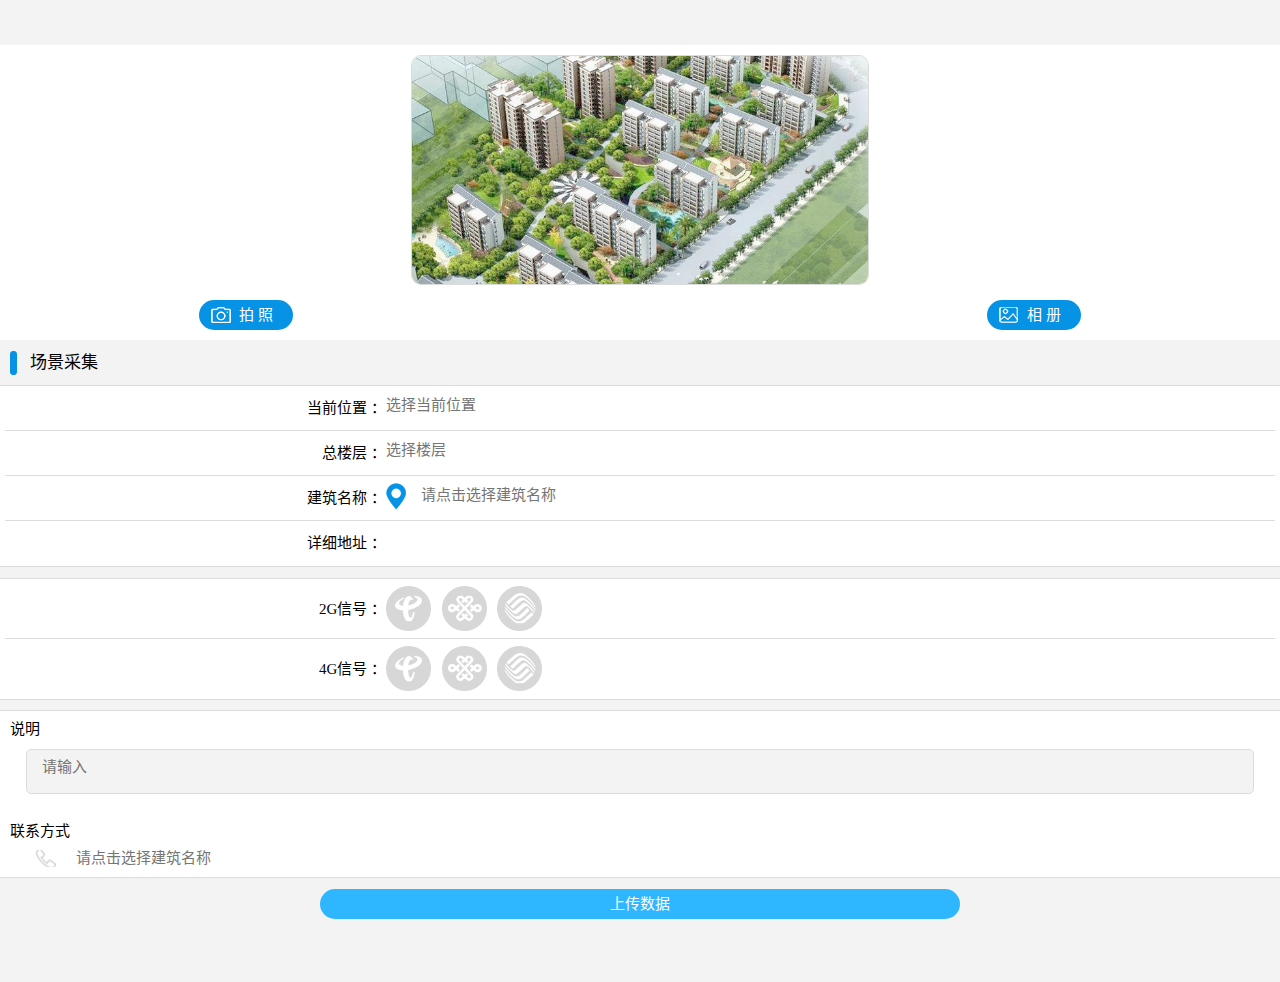
<file: app/src/main/assets/index.html>
<!DOCTYPE html>
<html lang="zh-CN">
  <head>
    <meta charset="utf-8">
    <meta http-equiv="X-UA-Compatible" content="IE=edge">
    <meta name="viewport" content="width=device-width, initial-scale=1">
    <title>采集app-室内场景</title>
     <!--<link href="file:///android_asset/css/mui.min.css" rel="stylesheet">
     <link href="file:///android_asset/css/mui.picker.css" rel="stylesheet">
     <link href="file:///android_asset/css/mui.poppicker.css" rel="stylesheet">
     <link href="file:///android_asset/css/reset.css" rel="stylesheet">
     <link href="file:///android_asset/css/layout.css" rel="stylesheet">
     
     <script src="file:///android_asset/js/mui.js"></script>
     <script src="file:///android_asset/js/mui.picker.js"></script>
     <script src="file:///android_asset/js/mui.poppicker.js"></script>
     <script src="file:///android_asset/js/jquery-1.12.1.min.js"></script>
     <script src="file:///android_asset/js/layout.js"></script>
     <script src="file:///android_asset/js/floor.data.js"></script>
     <script src="file:///android_asset/js/exif.js"></script>
     <script src="file:///android_asset/js/shinei.js"></script>-->
     
    	<link href="css/mui.min.css" type="text/css" rel="stylesheet">
    	<link href="css/mui.picker.css" type="text/css" rel="stylesheet">
    	<link href="css/mui.poppicker.css" type="text/css" rel="stylesheet">
    	
    <link href="css/reset.css" type="text/css" rel="stylesheet">    
    <link href="css/layout.css" type="text/css" rel="stylesheet">  
    	
    <script type="text/javascript" src="js/jquery-1.12.1.min.js"></script>     
   <script type="text/javascript" src="js/layout.js"></script>   
   
   	<script type="text/javascript" src="js/mui.js"></script> 
    	<script type="text/javascript" src="js/mui.picker.js"></script> 
    	<script type="text/javascript" src="js/mui.poppicker.js"></script> 
    
    <script type="text/javascript" src="js/floor.data.js"></script>
    <script type="text/javascript" src="js/exif.js"></script>
    <script type="text/javascript" src="js/shinei.js"></script>
    
    <style>
    	.mui-slider .mui-slider-group .mui-slider-item{
    		text-align: center;
    	}
    .mui-slider .mui-slider-group .mui-slider-item img{
    	    width: auto;
    	    max-width: 100%;
    }
    </style>
  </head>
  <body>
  <!--头部-begin-->
  <!--<div class="cj-header">-->
    <!--<div class="cj-ullist fs16">-->
      <!--<ul>-->
        <!--<li class="list-hover">室内场景</li>-->
        <!--<li>室外场景</li>-->
      <!--</ul>-->
    <!--</div>-->
  <!--</div>-->
  <!--头部-end-->
  <div class="cj-main">
    <!--banner-begin-->
    <div class="cj-banner">
     	<div id="slider" class="mui-slider" style="height: 230px;">
			<div class="mui-slider-group" id="myImage">
				<div class="mui-slider-item">
					<img src="images/icon_banner01.png" alt="" class="cj-banner-img-border"/>
				</div>
			</div>
		</div>
      <!--<div class="cj-banner-img" id="myImage">
        <img src="images/icon_banner01.png" alt="" />
      </div>-->
      <div class="cj-btns mg">
        <button class="cj-btn btn-bg01 fl" onclick="choosePhoto()" >拍 照</button>
        <button class="cj-btn btn-bg02 fr" onclick="selectPhoto()" >相 册</button>
      </div>
    </div>
    <!--banner-end-->
    <!--信息采集-begin-->
    <div class="cj-message">
      <div class="cj-message-title fs16">
         场景采集
      </div>
      <div class="cj-message-con">
        <div class="cj-message-unit1 clear">
          <ul>
            <li>
               <span class="cj-message-list-le fl">当前位置 ：</span>
               <span class="cj-message-list-ri fl">
               	  <input id="position_select" type="text" class="cf-select fl" placeholder="选择当前位置" />
               </span>
            </li>
            <li>
               <span class="cj-message-list-le fl">总楼层 ：</span>
               <span class="cj-message-list-ri fl">
               	 <input id="floor_select" type="text" class="cf-select fl" placeholder="选择楼层"/>
             
               </span>
            </li>
            <li>
               <span class="cj-message-list-le fl">建筑名称 ：</span>
               <span class="cj-message-list-ri fl ">
                  <input id="build_name" type="text" class="cf-input fl cf-input-bg" style="padding-left: 35px;" placeholder="请点击选择建筑名称" />
               </span>
            </li>
            <li style="border:none;">
               <span class="cj-message-list-le fl">详细地址 ：</span>
               <span class="cj-message-list-ri fl">
                  <input id="detail_address" type="text" class="cf-input fl" />
               </span>
            </li>
          </ul>
        </div>
        <div class="cj-message-unit2 mgt10 clear">
          <ul>
            <li>
               <span class="cj-message-list-le fl">2G信号 ：</span>
               <span class="cj-message-list-ri fl">
                 <a  id="xin_hao_2g_dx" class="fl signal-01 list-hover2 ">  </a>
                 <a id="xin_hao_2g_lt" class="fl signal-02 mgl10 list-hover2 " ></a>
                 <a id="xin_hao_2g_yd" class="fl mgl10 signal-03 list-hover2"> </a>
               </span>
            </li>
            <li style="border:none;">
               <span class="cj-message-list-le fl">4G信号 ：</span>
               <span class="cj-message-list-ri fl">
                 <a id="xin_hao_4g_dx" class="fl signal-01 list-hover2">  </a>
                 <a id="xin_hao_4g_lt" class="fl mgl10 signal-02 list-hover2" ></a>
                 <a id="xin_hao_4g_yd" class="fl mgl10 signal-03 list-hover2"> </a>
               </span>
            </li>
          </ul>
        </div>
        <div class="cj-message-unit3 mgt10 clear">
          <h1>说明</h1>
          <div class="cf-sm mg">
            <textarea  id="explanation" class="cf-textarea" placeholder="请输入"></textarea>
          </div>
          <h1>联系方式</h1>
          <div class="cf-sm mg">
             <input id="phone_num" type="text" class="cf-input2 fl cf-input-bg2" style="padding-left: 50px;" placeholder="请点击选择建筑名称" />
          </div>
        </div>
        <div id="demo" class="cf-bnt2 mg mgt10">上传数据</div>
      </div>
    </div>
    <!--信息采集-end-->
  </div>
  <!--底部-begin-->
  <!--<div class="cf-footer">-->
    <!--<ul>-->
      <!--<li><p class="mg footer-01 "></p><h2>小区信息</h2></li>-->
      <!--<li class="list-hover3"><p class="mg footer-02"></p><h2>场景采集</h2></li>-->
    <!--</ul>-->
  <!--</div>-->
  <!--底部-end-->
  </body>
</html>
</file>
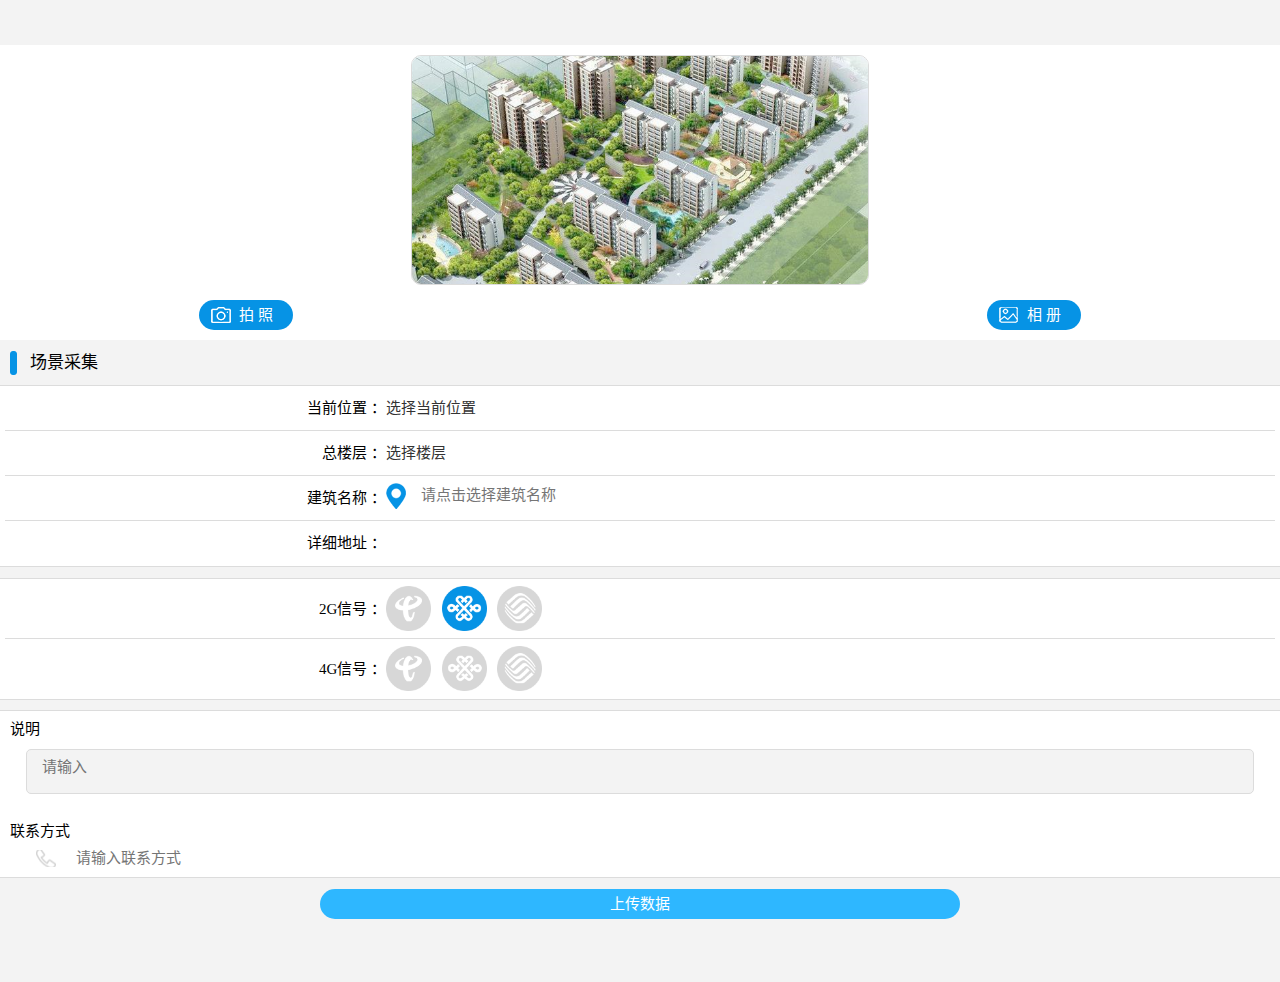
<file: app/src/main/assets/html1016/index.html>
<!DOCTYPE html>
<html lang="zh-CN">
  <head>
    <meta charset="utf-8">
    <meta http-equiv="X-UA-Compatible" content="IE=edge">
    <meta name="viewport" content="width=device-width, initial-scale=1">
    <title>采集app-室内场景</title>
    
    	<link href="css/mui.min.css" type="text/css" rel="stylesheet">
    	<link href="css/mui.picker.css" type="text/css" rel="stylesheet">
    	<link href="css/mui.poppicker.css" type="text/css" rel="stylesheet">
    	
    	<script type="text/javascript" src="js/mui.min.js"></script> 
    	<script type="text/javascript" src="js/mui.picker.js"></script> 
    	<script type="text/javascript" src="js/mui.poppicker.js"></script> 
    	
    <link href="css/reset.css" type="text/css" rel="stylesheet">    <!--重置样式文件-->
    <link href="css/layout.css" type="text/css" rel="stylesheet">   <!--自定义样式文件-->
    	
    <script type="text/javascript" src="js/jquery-1.12.1.min.js"></script>     <!--JS库文件-->
    <script type="text/javascript" src="js/layout.js"></script>     <!--JS自定义文件--> 
    
    <script src="js/floor.data.js"></script>
    <!--<script src="js/exif.js"></script>
    <script src="js/shinei.js"></script>-->
    
    <style>
    	.mui-slider .mui-slider-group .mui-slider-item{
    		text-align: center;
    	}
    .mui-slider .mui-slider-group .mui-slider-item img{
    	    width: auto;
    	    max-width: 100%;
    }
    </style>
  </head>
  <body>
  <!--头部-begin-->
  <!--<div class="cj-header">-->
    <!--<div class="cj-ullist fs16">-->
      <!--<ul>-->
        <!--<li class="list-hover">室内场景</li>-->
        <!--<li>室外场景</li>-->
      <!--</ul>-->
    <!--</div>-->
  <!--</div>-->
  <!--头部-end-->
  <div class="cj-main">
    <!--banner-begin-->
    <div class="cj-banner">
     	<div id="slider" class="mui-slider" style="height: 230px;">
			<div class="mui-slider-group" id="myImage">
				<div class="mui-slider-item">
					<img src="images/icon_banner01.png" alt="" class="cj-banner-img-border"/>
				</div>
			</div>
		</div>
      <!--<div class="cj-banner-img" id="myImage">
        <img src="images/icon_banner01.png" alt="" />
      </div>-->
      <div class="cj-btns mg">
        <button class="cj-btn btn-bg01 fl" onclick="choosePhoto()" >拍 照</button>
        <button class="cj-btn btn-bg02 fr" onclick="selectPhoto()" >相 册</button>
      </div>
    </div>
    <!--banner-end-->
    <!--信息采集-begin-->
    <div class="cj-message">
      <div class="cj-message-title fs16">
         场景采集
      </div>
      <div class="cj-message-con">
        <div class="cj-message-unit1 clear">
          <ul>
            <li>
               <span class="cj-message-list-le fl">当前位置 ：</span>
               <span class="cj-message-list-ri fl">
               	 <div id="position_select" class="cf-select fl">选择当前位置</div>
                 <!--<select name="" id="" class="cf-select fl ">
                     <option value="">车库</option>
                 </select>-->
               </span>
            </li>
            <li>
               <span class="cj-message-list-le fl">总楼层 ：</span>
               <span class="cj-message-list-ri fl">
               	<div id="floor_select" class="cf-select fl">选择楼层</div>
                 <!--<select name="" id="" class="cf-select fl" style="max-height: 100px;">
                     <option value="1">1楼</option>
                     <option value="2">2楼</option>
                     <option value="3">3楼</option>
                     <option value="4">4楼</option>
                     <option value="5">5楼</option>
                     <option value="6">6楼</option>
                     <option value="7">7楼</option>
                     <option value="8">8楼</option>
                     <option value="9">9楼</option>
                     <option value="10">10楼</option>
                     <option value="11">11楼</option>
                     <option value="12">12楼</option>
                     <option value="13">13楼</option>
                     <option value="14">14楼</option>
                     <option value="15">15楼</option>
                     <option value="16">16楼</option>
                     <option value="17">17楼</option>
                     <option value="18">18楼</option>
                     <option value="19">19楼</option>
                     <option value="20">20楼</option>
                     <option value="21">21楼</option>
                     <option value="22">22楼</option>
                     <option value="23">23楼</option>
                     <option value="24">24楼</option>
                     <option value="25">25楼</option>
                     <option value="26">26楼</option>
                     <option value="27">27楼</option>
                     <option value="28">28楼</option>
                     <option value="29">29楼</option>
                     <option value="30">30楼</option>
                     <option value="31">31楼</option>
                     <option value="32">32楼</option>
                     <option value="33">33楼</option>
                     <option value="34">34楼</option>
                     <option value="35">35楼</option>
                     <option value="36">36楼</option>
                     <option value="37">37楼</option>
                     <option value="38">38楼</option>
                     <option value="39">39楼</option>
                     <option value="40">40楼</option>
                 </select>-->
               </span>
            </li>
            <li>
               <span class="cj-message-list-le fl">建筑名称 ：</span>
               <span class="cj-message-list-ri fl ">
                  <input id="build_name" type="text" class="cf-input fl cf-input-bg" style="padding-left: 35px;" placeholder="请点击选择建筑名称" />
               </span>
            </li>
            <li style="border:none;">
               <span class="cj-message-list-le fl">详细地址 ：</span>
               <span class="cj-message-list-ri fl">
                  <input id="detail_address" type="text" class="cf-input fl" />
               </span>
            </li>
          </ul>
        </div>
        <div class="cj-message-unit2 mgt10 clear">
          <ul>
            <li>
               <span class="cj-message-list-le fl">2G信号 ：</span>
               <span class="cj-message-list-ri fl">
                 <a  id="xin_hao_2g_dx" class="fl signal-01 list-hover2 ">  </a>
                 <a id="xin_hao_2g_lt" class="fl signal-02 mgl10 " ></a>
                 <a id="xin_hao_2g_yd" class="fl mgl10 signal-03 list-hover2"> </a>
               </span>
            </li>
            <li style="border:none;">
               <span class="cj-message-list-le fl">4G信号 ：</span>
               <span class="cj-message-list-ri fl">
                 <a id="xin_hao_4g_dx" class="fl signal-01 list-hover2">  </a>
                 <a id="xin_hao_4g_lt" class="fl mgl10 signal-02 list-hover2" ></a>
                 <a id="xin_hao_4g_yd" class="fl mgl10 signal-03 list-hover2"> </a>
               </span>
            </li>
          </ul>
        </div>
        <div class="cj-message-unit3 mgt10 clear">
          <h1>说明</h1>
          <div class="cf-sm mg">
            <textarea  id="explanation" class="cf-textarea" placeholder="请输入"></textarea>
          </div>
          <h1>联系方式</h1>
          <div class="cf-sm mg">
             <input id="phone_num" type="text" class="cf-input2 fl cf-input-bg2" style="padding-left: 50px;" placeholder="请输入联系方式" />
          </div>
        </div>
        <div id="demo" class="cf-bnt2 mg mgt10">上传数据</div>
      </div>
    </div>
    <!--信息采集-end-->
  </div>
  <!--底部-begin-->
  <!--<div class="cf-footer">-->
    <!--<ul>-->
      <!--<li><p class="mg footer-01 "></p><h2>小区信息</h2></li>-->
      <!--<li class="list-hover3"><p class="mg footer-02"></p><h2>场景采集</h2></li>-->
    <!--</ul>-->
  <!--</div>-->
  <!--底部-end-->
  </body>
<script src="file:///android_asset/js/exif.js"></script>
 <script src="file:///android_asset/js/shinei.js"></script>
</html>
</file>
<file: app/src/main/assets/css/mui.picker.css>
/**
 * 选择列表插件
 * varstion 2.0.0
 * by Houfeng
 * Houfeng@DCloud.io
 */

.mui-picker {
    background-color: #ddd;
    position: relative;
    height: 200px;
    overflow: hidden;
    border: solid 1px rgba(0, 0, 0, 0.1);
    -webkit-user-select: none;
    user-select: none;
    box-sizing: border-box;
}
.mui-picker-inner {
    box-sizing: border-box;
    position: relative;
    width: 100%;
    height: 100%;
    overflow: hidden;
    -webkit-mask-box-image: -webkit-linear-gradient(bottom, transparent, transparent 5%, #fff 20%, #fff 80%, transparent 95%, transparent);
    -webkit-mask-box-image: linear-gradient(top, transparent, transparent 5%, #fff 20%, #fff 80%, transparent 95%, transparent);
}
.mui-pciker-list,
.mui-pciker-rule {
    box-sizing: border-box;
    padding: 0px;
    margin: 0px;
    width: 100%;
    height: 36px;
    line-height: 36px;
    position: absolute;
    left: 0px;
    top: 50%;
    margin-top: -18px;
}
.mui-pciker-rule-bg {
    z-index: 0;
    /*background-color: #cfd5da;*/
}
.mui-pciker-rule-ft {
    z-index: 2;
    border-top: solid 1px rgba(0, 0, 0, 0.1);
    border-bottom: solid 1px rgba(0, 0, 0, 0.1);
    /*-webkit-box-shadow: 0px 0px 10px 0px rgba(0, 0, 0, 0.1);*/
    /*box-shadow: 0px 0px 10px 0px rgba(0, 0, 0, 0.1);*/
}
.mui-pciker-list {
    z-index: 1;
    -webkit-transform-style: preserve-3d;
    transform-style: preserve-3d;
    -webkit-transform: perspective(1000px) rotateY(0deg) rotateX(0deg);
    transform: perspective(1000px) rotateY(0deg) rotateX(0deg);
}
.mui-pciker-list li {
    width: 100%;
    height: 100%;
    position: absolute;
    text-align: center;
    vertical-align: middle;
    -webkit-backface-visibility: hidden;
    backface-visibility: hidden;
    overflow: hidden;
    box-sizing: border-box;
    font-size: 16px;
    font-family: "Helvetica Neue", "Helvetica", "Arial", "sans-serif";
    color: #888;
    padding: 0px 8px;
    white-space: nowrap;
    -webkit-text-overflow: ellipsis;
    text-overflow: ellipsis;
    overflow: hidden;
    cursor: default;
    visibility: hidden;
}
.mui-pciker-list li.highlight,
.mui-pciker-list li.visible {
    visibility: visible;
}
.mui-pciker-list li.highlight {
    color: #222;
}
</file>
<file: app/src/main/assets/css/mui.poppicker.css>
.mui-poppicker {
	position: fixed;
	left: 0px;
	width: 100%;
	z-index: 999;
	background-color: #eee;
	border-top: solid 1px #ccc;
	box-shadow: 0px -5px 7px 0px rgba(0, 0, 0, 0.1);
	-webkit-transition: .3s;
	bottom: 0px;
	-webkit-transform: translateY(300px);
}
.mui-poppicker.mui-active {
	-webkit-transform: translateY(0px);
}
.mui-android-5-1 .mui-poppicker {
	bottom: -300px;
	-webkit-transition-property: bottom;
	-webkit-transform: none;
}
.mui-android-5-1 .mui-poppicker.mui-active {
	bottom: 0px;
	-webkit-transition-property: bottom;
	-webkit-transform: none;
}
.mui-poppicker-header {
	padding: 6px;
	font-size: 14px;
	color: #888;
}
.mui-poppicker-header .mui-btn {
	font-size: 12px;
	padding: 5px 10px;
}
.mui-poppicker-btn-cancel {
	float: left;
}
.mui-poppicker-btn-ok {
	float: right;
}
.mui-poppicker-clear {
	clear: both;
	height: 0px;
	line-height: 0px;
	font-size: 0px;
	overflow: hidden;
}
.mui-poppicker-body {
	position: relative;
	width: 100%;
	height: 200px;
	border-top: solid 1px #ddd;
	/*-webkit-perspective: 1200px;
	perspective: 1200px;
	-webkit-transform-style: preserve-3d;
	transform-style: preserve-3d;*/
}
.mui-poppicker-body .mui-picker {
	width: 100%;
	height: 100%;
	margin: 0px;
	border: none;
	float: left;
}
</file>
<file: app/src/main/assets/css/layout.css>
@charset "utf-8";
/* CSS Document */
/*清除表单控件默认样式*/
select{ appearance:none;-moz-appearance:none;-webkit-appearance:none;-o-appearance:none;
-webkit-tap-highlight-color: rgba(0, 0, 0, 0); 
 /*重置iOS下，点击某元素时出现的半透明的灰色背景的样式*/}
select::-ms-expand {display: none;/*清除ie浏览器对select自带的样式，只支持IE10及以上*/}
textarea{resize:none}
/******index.html****2018-10-16******/
body{ 
	background:#f3f3f3; 
	box-sizing:border-box;
    -moz-box-sizing:border-box; /* Firefox */
    -webkit-box-sizing:border-box; /* Safari */
	-ms-box-sizing: border-box;
	} 
div, input, textarea, ul{
	box-sizing:border-box;
    -moz-box-sizing:border-box; /* Firefox */
    -webkit-box-sizing:border-box; /* Safari */
	-ms-box-sizing: border-box;
}
input[type=text],select{
	margin-bottom: 0px;
	padding: 0px;
	border: none;
	height: 90%;
}
.cj-header {
   width: 100%;
   height:3rem; 
   line-height:3rem; 
   position:fixed; 
   top:0; 
   left:0; 
   z-index:9;
   color: #fff;
   background: -webkit-linear-gradient(20deg, #1b85f0, #2eb8ff); /* Safari 5.1 - 6.0 */
   background: -o-linear-gradient(20deg, #1b85f0, #2eb8ff); /* Opera 11.1 - 12.0 */
   background: -moz-linear-gradient(20deg, #1b85f0, #2eb8ff); /* Firefox 3.6 - 15 */
   background: linear-gradient(20deg, #1b85f0, #2eb8ff); /* 标准的语法 */
 }
 .cj-ullist ul li{ width: 50%; float: left; text-align: center; cursor: pointer; }
 .list-hover { border-bottom:2px solid #00fffc; color:#00fffc; }
 .cj-main { width: 100%; margin-top:3rem; margin-bottom: 3.5rem; }
 .cj-banner { 
 	width: 100%; 
 	height: auto; 
 	padding:10px; 
 	background:#fff; 
 }
 .cj-banner-img { 
 	width: 100%;  
 	height: auto;
 }
 .cj-banner-img-border { 
 	border-radius: 10px;border:1px solid #dcdcdc;height: 230px;
 }
 .cj-banner-img img { width:100%; height:auto;border-radius: 10px;border:1px solid #dcdcdc;}
.cj-btns { width:70%; height: 2rem; margin-top:15px; } 
.cj-btn { height: 100%; line-height: 2rem; padding:0px 20px; text-align: center; border:none; background:#0693e5;  color: #fff; border-radius: 15px;}
.btn-bg01 { padding-left: 40px;  background:url(../images/icon_photo.png) 10px center no-repeat #0693e5; }
.btn-bg02 { padding-left: 40px;  background:url(../images/icon_img.png) 10px center no-repeat #0693e5; }
.cj-message{ width: 100%; background:#f3f3f3;  }
.cj-message-title { 
	width: 100%; 
	height: 3rem; 
	line-height: 3rem; 
	background:url(../images/icon_list_bg.png) 10px center no-repeat; 
	padding-left: 30px;
}
.cj-message-con { width: 100%; padding-bottom: 10px;}
.cj-message-unit1,.cj-message-unit2,.cj-message-unit3 { background:#fff; width: 100%;height: auto;}
.cj-message-unit3 {padding-bottom: 10px; border-bottom: 1px solid #dcdcdc;border-top: 1px solid #dcdcdc;}
.cj-message-unit1 ul,.cj-message-unit2 ul {
	width: 100%; 
	border-top:1px solid #dcdcdc; 
	padding:0px 5px; 
	border-bottom:1px solid #dcdcdc;
}
.cj-message-unit1 ul li { border-bottom:1px solid #dcdcdc; height: 3rem; line-height: 3rem; }
.cj-message-unit1 ul:nth-last-child() { border-bottom:none; }
.cj-message-unit2 ul li { border-bottom:1px solid #dcdcdc; height: 4rem; line-height: 4rem; }
.cj-message-list-le { width: 30%; height: 100%; text-align: right; color: #000; }
.cj-message-list-ri { width: 70%; height: 100%; text-align: left; padding-right: 15px; color: #666;}
select{ background: url(../images/icon_down.png) no-repeat right center;}	
.cf-select { border:none; width: 100%; color: #333;}
.cf-input { width: 100%; height: 90%; border:none; }
.cf-input-bg { background: url(../images/icon_address.png) no-repeat left center; padding-left: 35px; }
.cf-input-bg2 { background: url(../images/icon_tel.png) no-repeat 10px center; padding-left: 50px; }
.cf-input-bg3 { background: url(../images/icon_address.png) no-repeat left center,url(../images/icon_down.png) no-repeat right center; padding-left: 35px; }
.cj-message-list-ri a{ width: 3rem;  height: 3rem; margin-top:0.5rem; }
.cj-message-list-ri i{   width: 4rem; height: 3rem; }
.signal-01 {
	background: url(../images/icon_dianxin01.png) no-repeat center; 
	background-size:contain;
	-moz-background-size:contain; 
}
.signal-01.list-hover2 {
	background: url(../images/icon_dianxin02.png) no-repeat center; 
	background-size:contain;
	-moz-background-size:contain; 
}
.signal-02{ 
	background: url(../images/icon_liantong01.png) no-repeat center;
	background-size:contain;
	-moz-background-size:contain; 
}
.signal-02.list-hover2{ 
	background: url(../images/icon_liantong02.png) no-repeat center;
	background-size:contain;
	-moz-background-size:contain; 
}
.signal-03{ 
	background: url(../images/icon_yidong01.png) no-repeat center;
	background-size:contain;
	-moz-background-size:contain;  
}
.signal-03.list-hover2{ 
	background: url(../images/icon_yidong02.png) no-repeat center;
	background-size:contain;
	-moz-background-size:contain;  
}
.signal-04{ 
	background: url(../images/icon_off.png) no-repeat center;
	background-size:contain;
	-moz-background-size:contain;  
}
.signal-04.list-hover4{ 
	background: url(../images/icon_on.png) no-repeat center;
	background-size:contain;
	-moz-background-size:contain;  
}
.cj-message-unit3 h1{ height: 2.5rem; line-height: 2.5rem; padding-left: 10px; }
.cf-sm { width: 96%; height: auto; }
.cf-textarea { width: 100%; height: 3rem; background:#f3f3f3; border:1px solid #dcdcdc; border-radius:5px; line-height: 1rem; }
.cf-bnt2 { width: 50%; height: 2rem; line-height: 2rem; border-radius:20px; background:#2eb7ff;  text-align: center; color: #fff; cursor:pointer;}
.cf-input2 { width: 100%; height: 2rem; line-height: 2rem;border:1px solid #dcdcdc; border-radius:5px;
 }
.cf-footer { width: 100%; height: 3.5rem; background:#fff; border-top:1px solid #dcdcdc;position: fixed; bottom: 0px; left:0px; z-index: 99; }
.cf-footer ul { width: 100%; height: 100%; } 
.cf-footer ul li{ width: 50%; float: left; cursor: pointer; }
.cf-footer ul li p { 
	height: 1.5rem;
	margin-top:0.3rem; 
}
.cf-footer ul li h2{  height: 1rem; line-height: 1rem; text-align: center; margin-top:0.2rem;}
.footer-01 { 
	background: url(../images/icon_footer01.png) no-repeat center; 	
	background-size:contain;
	-moz-background-size:contain;
}
.footer-02 {
    background: url(../images/icon_footer03.png) no-repeat center; 	
	background-size:contain;
	-moz-background-size:contain;
}
.cf-footer .list-hover3 {color: #1c8af9; }
.cf-footer .list-hover3 .footer-01 { 
	background: url(../images/icon_footer02.png) no-repeat center;
	background-size:contain;
	-moz-background-size:contain;
	}
.cf-footer .list-hover3 .footer-02 { 
	background: url(../images/icon_footer04.png) no-repeat center;
	background-size:contain;
	-moz-background-size:contain; 
}d
</file>
<file: app/src/main/assets/html1016/css/mui.picker.css>
/**
 * 选择列表插件
 * varstion 2.0.0
 * by Houfeng
 * Houfeng@DCloud.io
 */

.mui-picker {
    background-color: #ddd;
    position: relative;
    height: 200px;
    overflow: hidden;
    border: solid 1px rgba(0, 0, 0, 0.1);
    -webkit-user-select: none;
    user-select: none;
    box-sizing: border-box;
}
.mui-picker-inner {
    box-sizing: border-box;
    position: relative;
    width: 100%;
    height: 100%;
    overflow: hidden;
    -webkit-mask-box-image: -webkit-linear-gradient(bottom, transparent, transparent 5%, #fff 20%, #fff 80%, transparent 95%, transparent);
    -webkit-mask-box-image: linear-gradient(top, transparent, transparent 5%, #fff 20%, #fff 80%, transparent 95%, transparent);
}
.mui-pciker-list,
.mui-pciker-rule {
    box-sizing: border-box;
    padding: 0px;
    margin: 0px;
    width: 100%;
    height: 36px;
    line-height: 36px;
    position: absolute;
    left: 0px;
    top: 50%;
    margin-top: -18px;
}
.mui-pciker-rule-bg {
    z-index: 0;
    /*background-color: #cfd5da;*/
}
.mui-pciker-rule-ft {
    z-index: 2;
    border-top: solid 1px rgba(0, 0, 0, 0.1);
    border-bottom: solid 1px rgba(0, 0, 0, 0.1);
    /*-webkit-box-shadow: 0px 0px 10px 0px rgba(0, 0, 0, 0.1);*/
    /*box-shadow: 0px 0px 10px 0px rgba(0, 0, 0, 0.1);*/
}
.mui-pciker-list {
    z-index: 1;
    -webkit-transform-style: preserve-3d;
    transform-style: preserve-3d;
    -webkit-transform: perspective(1000px) rotateY(0deg) rotateX(0deg);
    transform: perspective(1000px) rotateY(0deg) rotateX(0deg);
}
.mui-pciker-list li {
    width: 100%;
    height: 100%;
    position: absolute;
    text-align: center;
    vertical-align: middle;
    -webkit-backface-visibility: hidden;
    backface-visibility: hidden;
    overflow: hidden;
    box-sizing: border-box;
    font-size: 16px;
    font-family: "Helvetica Neue", "Helvetica", "Arial", "sans-serif";
    color: #888;
    padding: 0px 8px;
    white-space: nowrap;
    -webkit-text-overflow: ellipsis;
    text-overflow: ellipsis;
    overflow: hidden;
    cursor: default;
    visibility: hidden;
}
.mui-pciker-list li.highlight,
.mui-pciker-list li.visible {
    visibility: visible;
}
.mui-pciker-list li.highlight {
    color: #222;
}
</file>
<file: app/src/main/assets/html1016/css/mui.poppicker.css>
.mui-poppicker {
	position: fixed;
	left: 0px;
	width: 100%;
	z-index: 999;
	background-color: #eee;
	border-top: solid 1px #ccc;
	box-shadow: 0px -5px 7px 0px rgba(0, 0, 0, 0.1);
	-webkit-transition: .3s;
	bottom: 0px;
	-webkit-transform: translateY(300px);
}
.mui-poppicker.mui-active {
	-webkit-transform: translateY(0px);
}
.mui-android-5-1 .mui-poppicker {
	bottom: -300px;
	-webkit-transition-property: bottom;
	-webkit-transform: none;
}
.mui-android-5-1 .mui-poppicker.mui-active {
	bottom: 0px;
	-webkit-transition-property: bottom;
	-webkit-transform: none;
}
.mui-poppicker-header {
	padding: 6px;
	font-size: 14px;
	color: #888;
}
.mui-poppicker-header .mui-btn {
	font-size: 12px;
	padding: 5px 10px;
}
.mui-poppicker-btn-cancel {
	float: left;
}
.mui-poppicker-btn-ok {
	float: right;
}
.mui-poppicker-clear {
	clear: both;
	height: 0px;
	line-height: 0px;
	font-size: 0px;
	overflow: hidden;
}
.mui-poppicker-body {
	position: relative;
	width: 100%;
	height: 200px;
	border-top: solid 1px #ddd;
	/*-webkit-perspective: 1200px;
	perspective: 1200px;
	-webkit-transform-style: preserve-3d;
	transform-style: preserve-3d;*/
}
.mui-poppicker-body .mui-picker {
	width: 100%;
	height: 100%;
	margin: 0px;
	border: none;
	float: left;
}
</file>
<file: app/src/main/assets/html1016/css/layout.css>
@charset "utf-8";
/* CSS Document */
/*清除表单控件默认样式*/
select{ appearance:none;-moz-appearance:none;-webkit-appearance:none;-o-appearance:none;
-webkit-tap-highlight-color: rgba(0, 0, 0, 0); 
 /*重置iOS下，点击某元素时出现的半透明的灰色背景的样式*/}
select::-ms-expand {display: none;/*清除ie浏览器对select自带的样式，只支持IE10及以上*/}
textarea{resize:none}
/******index.html****2018-10-16******/
body{ 
	background:#f3f3f3; 
	box-sizing:border-box;
    -moz-box-sizing:border-box; /* Firefox */
    -webkit-box-sizing:border-box; /* Safari */
	-ms-box-sizing: border-box;
	} 
div, input, textarea, ul{
	box-sizing:border-box;
    -moz-box-sizing:border-box; /* Firefox */
    -webkit-box-sizing:border-box; /* Safari */
	-ms-box-sizing: border-box;
}
input[type=text],select{
	margin-bottom: 0px;
	padding: 0px;
	border: none;
	height: 90%;
}
.cj-header {
   width: 100%;
   height:3rem; 
   line-height:3rem; 
   position:fixed; 
   top:0; 
   left:0; 
   z-index:9;
   color: #fff;
   background: -webkit-linear-gradient(20deg, #1b85f0, #2eb8ff); /* Safari 5.1 - 6.0 */
   background: -o-linear-gradient(20deg, #1b85f0, #2eb8ff); /* Opera 11.1 - 12.0 */
   background: -moz-linear-gradient(20deg, #1b85f0, #2eb8ff); /* Firefox 3.6 - 15 */
   background: linear-gradient(20deg, #1b85f0, #2eb8ff); /* 标准的语法 */
 }
 .cj-ullist ul li{ width: 50%; float: left; text-align: center; cursor: pointer; }
 .list-hover { border-bottom:2px solid #00fffc; color:#00fffc; }
 .cj-main { width: 100%; margin-top:3rem; margin-bottom: 3.5rem; }
 .cj-banner { 
 	width: 100%; 
 	height: auto; 
 	padding:10px; 
 	background:#fff; 
 }
 .cj-banner-img { 
 	width: 100%;  
 	height: auto;
 }
 .cj-banner-img-border { 
 	border-radius: 10px;border:1px solid #dcdcdc;height: 230px;
 }
 .cj-banner-img img { width:100%; height:auto;border-radius: 10px;border:1px solid #dcdcdc;}
.cj-btns { width:70%; height: 2rem; margin-top:15px; } 
.cj-btn { height: 100%; line-height: 2rem; padding:0px 20px; text-align: center; border:none; background:#0693e5;  color: #fff; border-radius: 15px;}
.btn-bg01 { padding-left: 40px;  background:url(../images/icon_photo.png) 10px center no-repeat #0693e5; }
.btn-bg02 { padding-left: 40px;  background:url(../images/icon_img.png) 10px center no-repeat #0693e5; }
.cj-message{ width: 100%; background:#f3f3f3;  }
.cj-message-title { 
	width: 100%; 
	height: 3rem; 
	line-height: 3rem; 
	background:url(../images/icon_list_bg.png) 10px center no-repeat; 
	padding-left: 30px;
}
.cj-message-con { width: 100%; padding-bottom: 10px;}
.cj-message-unit1,.cj-message-unit2,.cj-message-unit3 { background:#fff; width: 100%;height: auto;}
.cj-message-unit3 {padding-bottom: 10px; border-bottom: 1px solid #dcdcdc;border-top: 1px solid #dcdcdc;}
.cj-message-unit1 ul,.cj-message-unit2 ul {
	width: 100%; 
	border-top:1px solid #dcdcdc; 
	padding:0px 5px; 
	border-bottom:1px solid #dcdcdc;
}
.cj-message-unit1 ul li { border-bottom:1px solid #dcdcdc; height: 3rem; line-height: 3rem; }
.cj-message-unit1 ul:nth-last-child() { border-bottom:none; }
.cj-message-unit2 ul li { border-bottom:1px solid #dcdcdc; height: 4rem; line-height: 4rem; }
.cj-message-list-le { width: 30%; height: 100%; text-align: right; color: #000; }
.cj-message-list-ri { width: 70%; height: 100%; text-align: left; padding-right: 15px; color: #666;}
select{ background: url(../images/icon_down.png) no-repeat right center;}	
.cf-select { border:none; width: 100%; color: #333;}
.cf-input { width: 100%; height: 90%; border:none; }
.cf-input-bg { background: url(../images/icon_address.png) no-repeat left center; padding-left: 35px; }
.cf-input-bg2 { background: url(../images/icon_tel.png) no-repeat 10px center; padding-left: 50px; }
.cf-input-bg3 { background: url(../images/icon_address.png) no-repeat left center,url(../images/icon_down.png) no-repeat right center; padding-left: 35px; }
.cj-message-list-ri a{ width: 3rem;  height: 3rem; margin-top:0.5rem; }
.cj-message-list-ri i{   width: 4rem; height: 3rem; }
.signal-01 {
	background: url(../images/icon_dianxin01.png) no-repeat center; 
	background-size:contain;
	-moz-background-size:contain; 
}
.signal-01.list-hover2 {
	background: url(../images/icon_dianxin02.png) no-repeat center; 
	background-size:contain;
	-moz-background-size:contain; 
}
.signal-02{ 
	background: url(../images/icon_liantong01.png) no-repeat center;
	background-size:contain;
	-moz-background-size:contain; 
}
.signal-02.list-hover2{ 
	background: url(../images/icon_liantong02.png) no-repeat center;
	background-size:contain;
	-moz-background-size:contain; 
}
.signal-03{ 
	background: url(../images/icon_yidong01.png) no-repeat center;
	background-size:contain;
	-moz-background-size:contain;  
}
.signal-03.list-hover2{ 
	background: url(../images/icon_yidong02.png) no-repeat center;
	background-size:contain;
	-moz-background-size:contain;  
}
.signal-04{ 
	background: url(../images/icon_off.png) no-repeat center;
	background-size:contain;
	-moz-background-size:contain;  
}
.signal-04.list-hover4{ 
	background: url(../images/icon_on.png) no-repeat center;
	background-size:contain;
	-moz-background-size:contain;  
}
.cj-message-unit3 h1{ height: 2.5rem; line-height: 2.5rem; padding-left: 10px; }
.cf-sm { width: 96%; height: auto; }
.cf-textarea { width: 100%; height: 3rem; background:#f3f3f3; border:1px solid #dcdcdc; border-radius:5px; line-height: 1rem; }
.cf-bnt2 { width: 50%; height: 2rem; line-height: 2rem; border-radius:20px; background:#2eb7ff;  text-align: center; color: #fff; cursor:pointer;}
.cf-input2 { width: 100%; height: 2rem; line-height: 2rem;border:1px solid #dcdcdc; border-radius:5px;
 }
.cf-footer { width: 100%; height: 3.5rem; background:#fff; border-top:1px solid #dcdcdc;position: fixed; bottom: 0px; left:0px; z-index: 99; }
.cf-footer ul { width: 100%; height: 100%; } 
.cf-footer ul li{ width: 50%; float: left; cursor: pointer; }
.cf-footer ul li p { 
	height: 1.5rem;
	margin-top:0.3rem; 
}
.cf-footer ul li h2{  height: 1rem; line-height: 1rem; text-align: center; margin-top:0.2rem;}
.footer-01 { 
	background: url(../images/icon_footer01.png) no-repeat center; 	
	background-size:contain;
	-moz-background-size:contain;
}
.footer-02 {
    background: url(../images/icon_footer03.png) no-repeat center; 	
	background-size:contain;
	-moz-background-size:contain;
}
.cf-footer .list-hover3 {color: #1c8af9; }
.cf-footer .list-hover3 .footer-01 { 
	background: url(../images/icon_footer02.png) no-repeat center;
	background-size:contain;
	-moz-background-size:contain;
	}
.cf-footer .list-hover3 .footer-02 { 
	background: url(../images/icon_footer04.png) no-repeat center;
	background-size:contain;
	-moz-background-size:contain; 
}d
</file>
